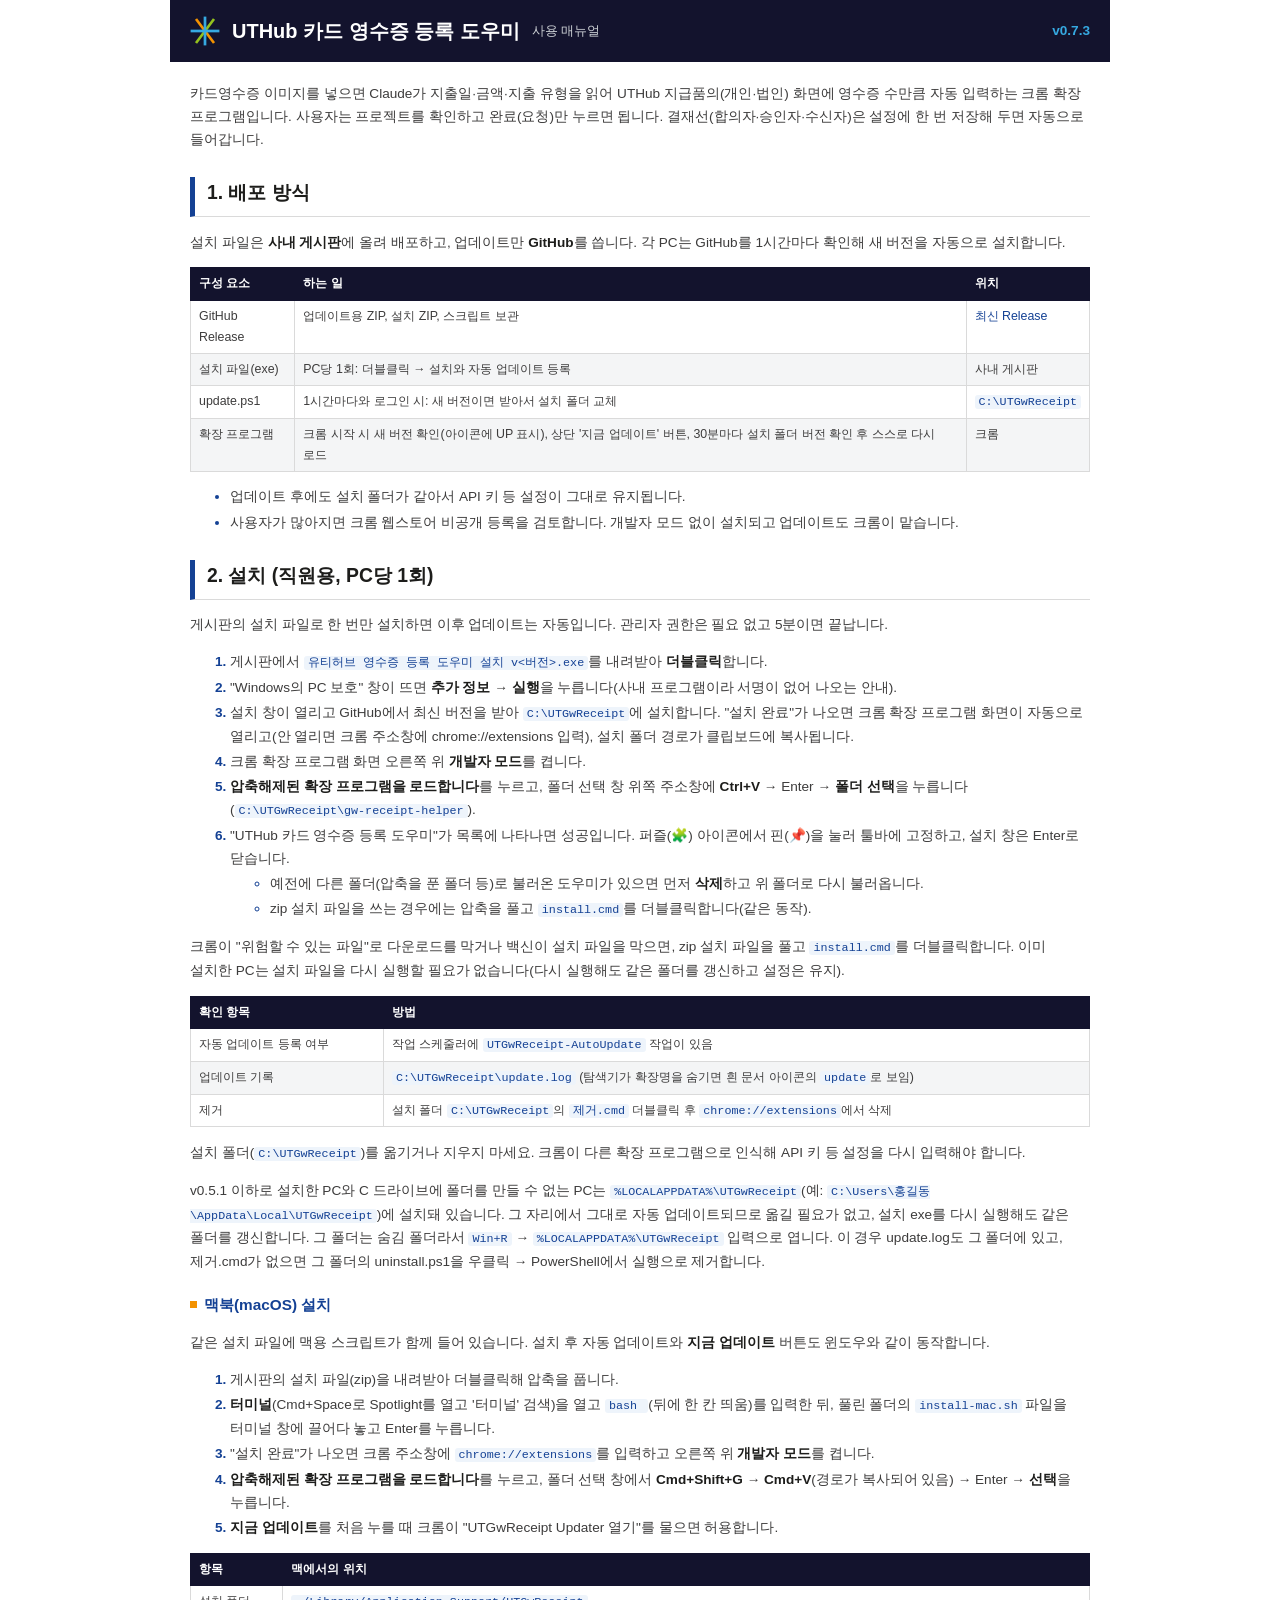
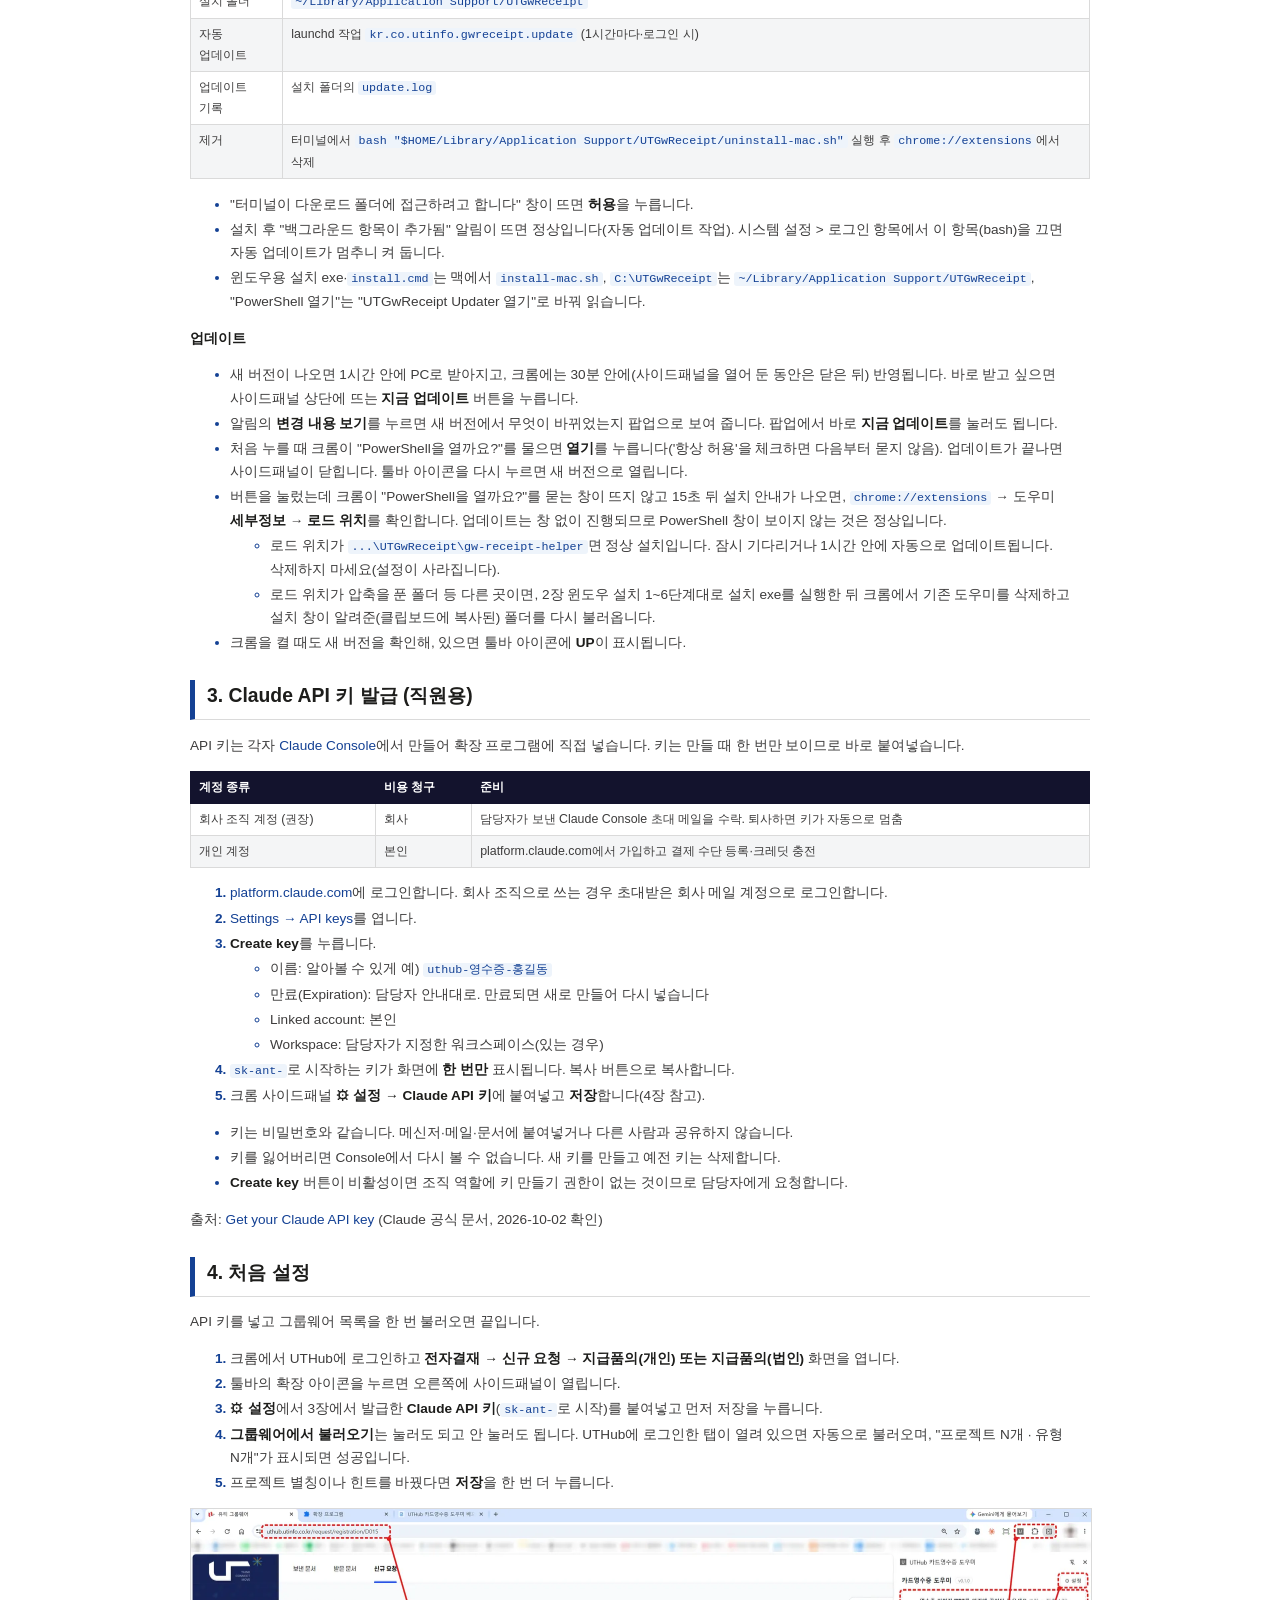
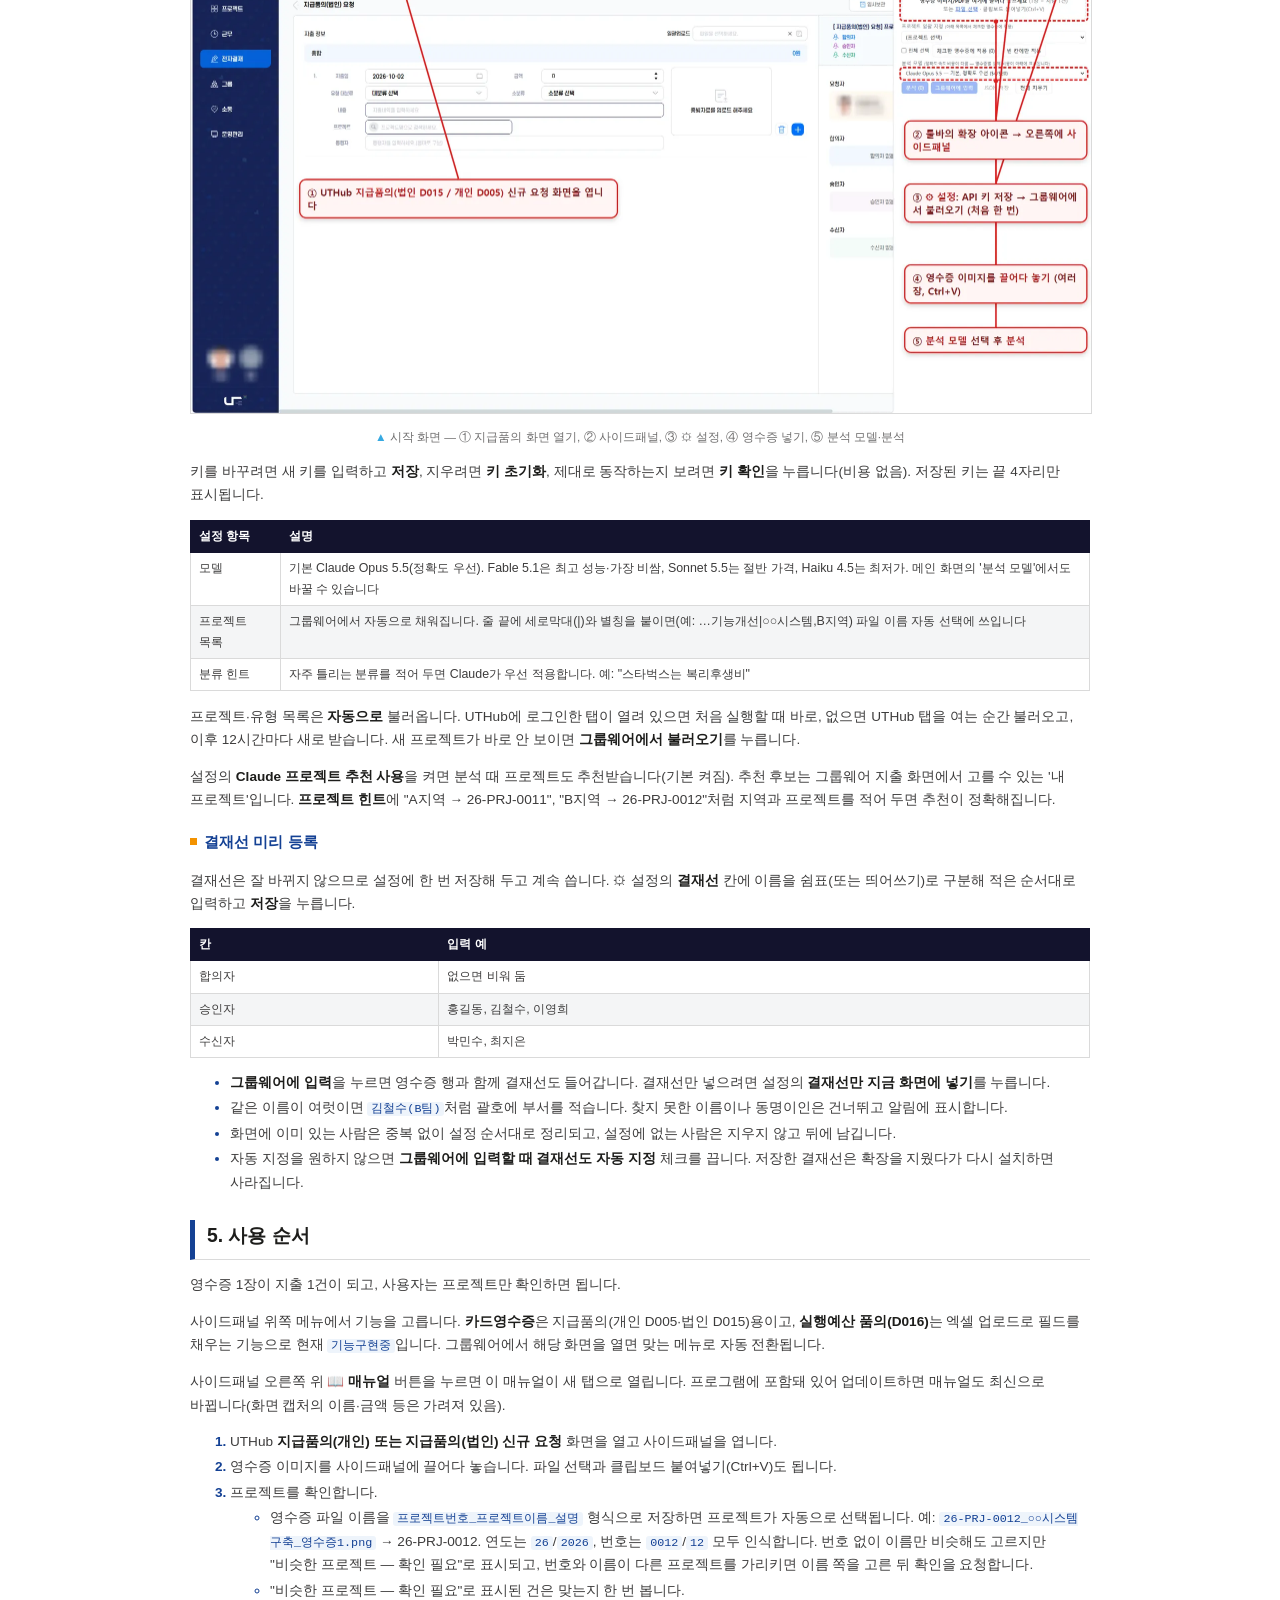
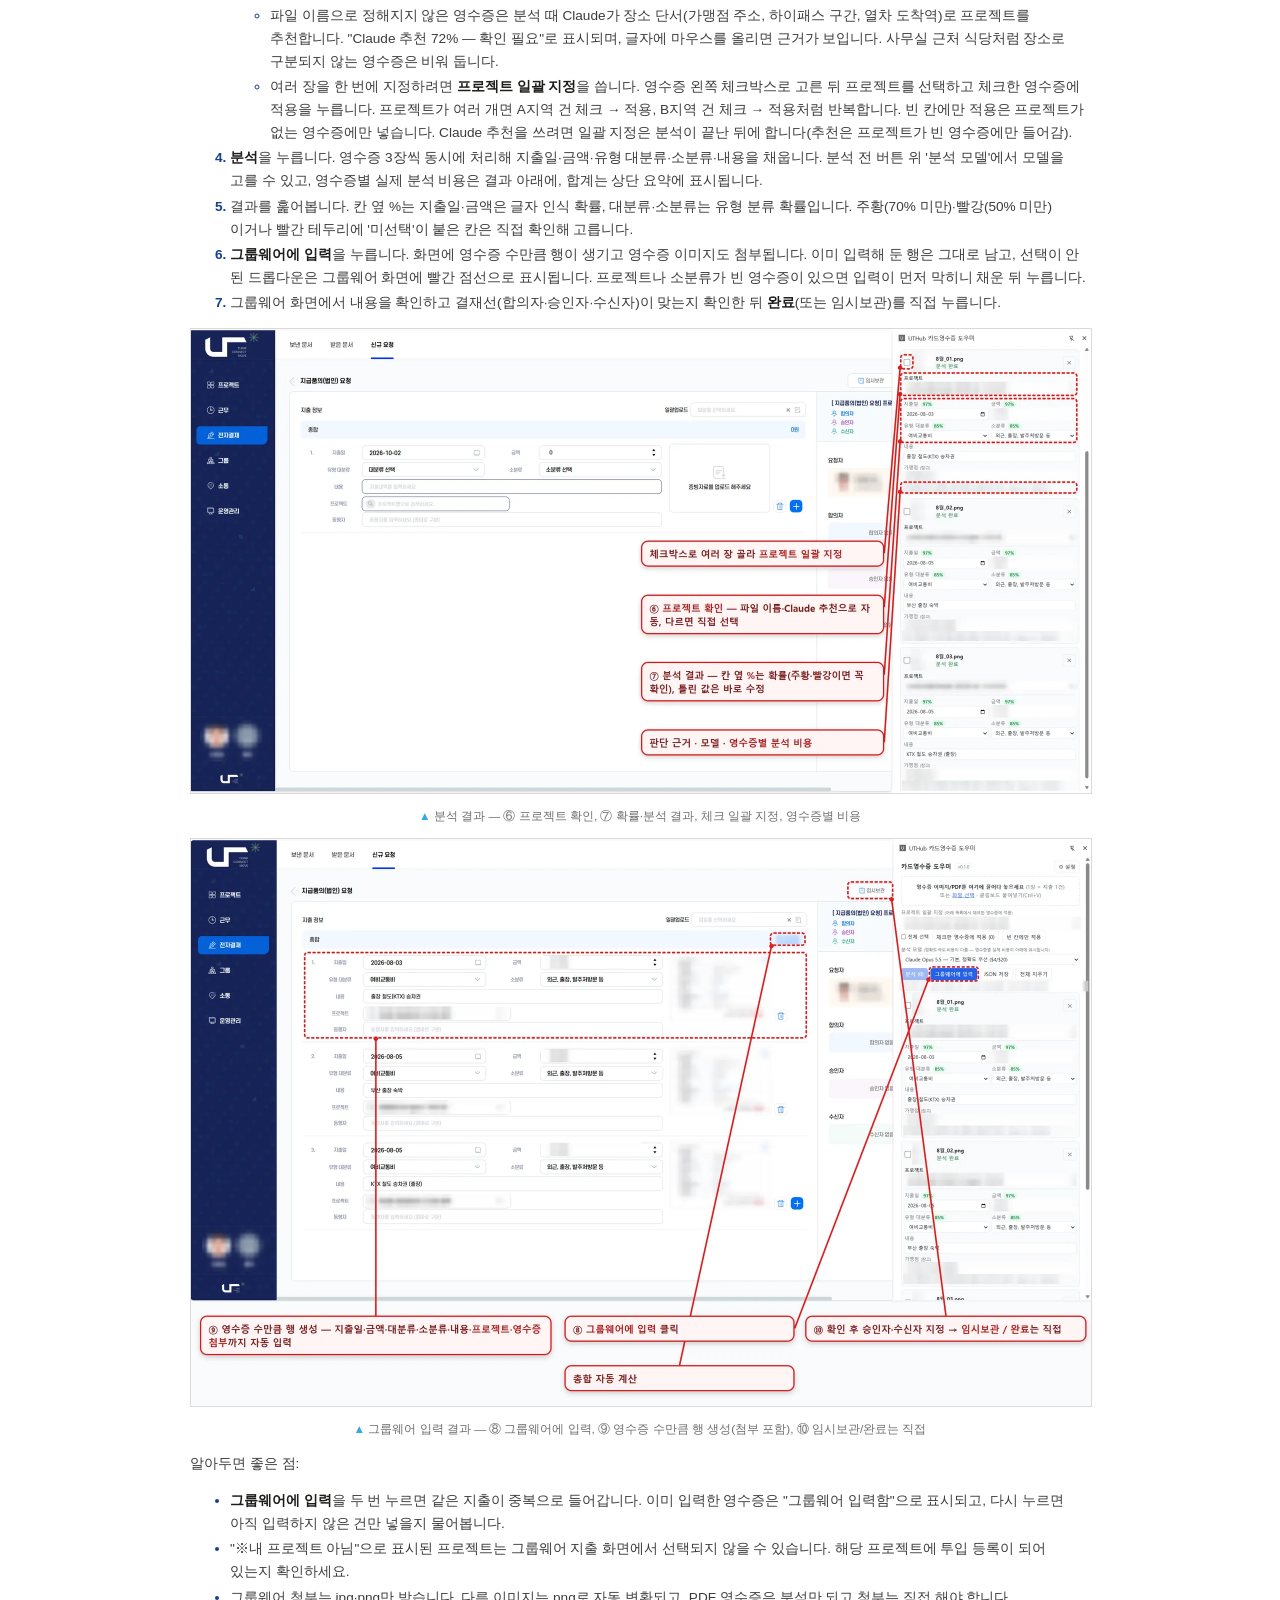
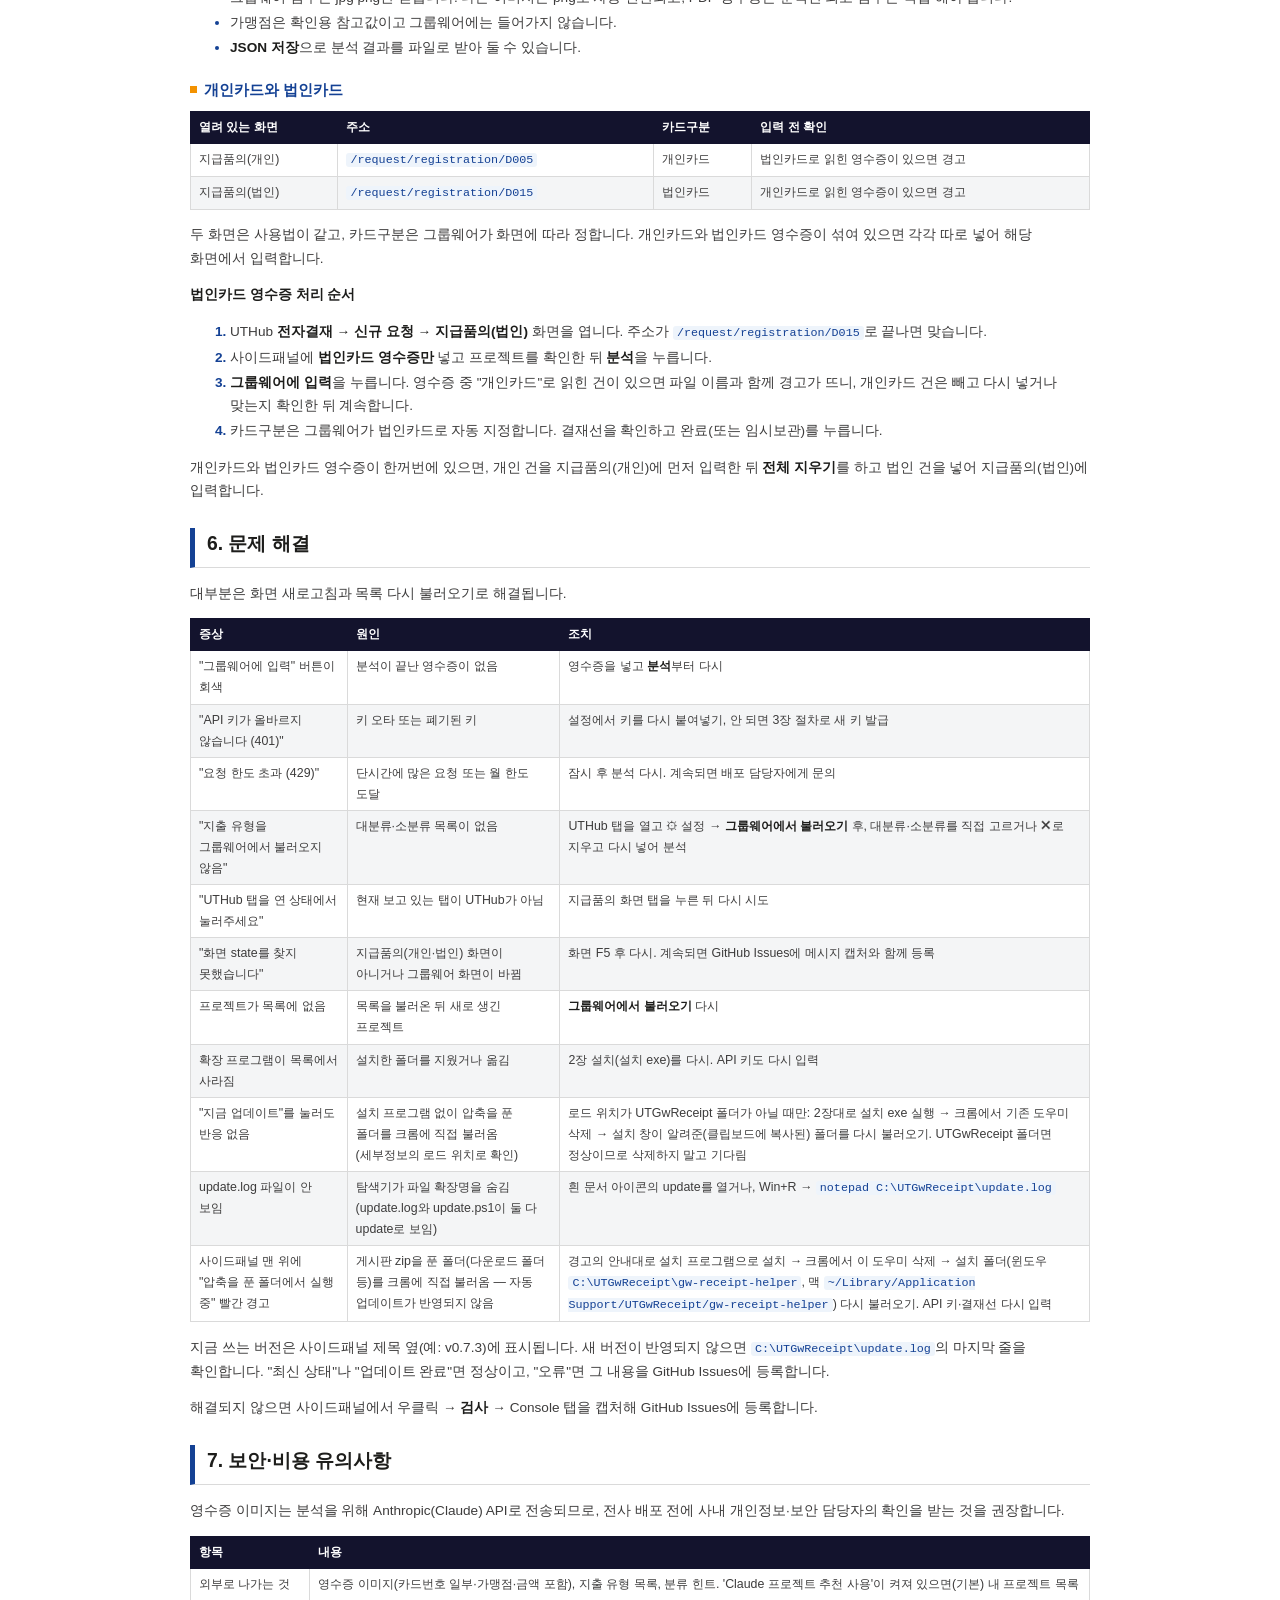
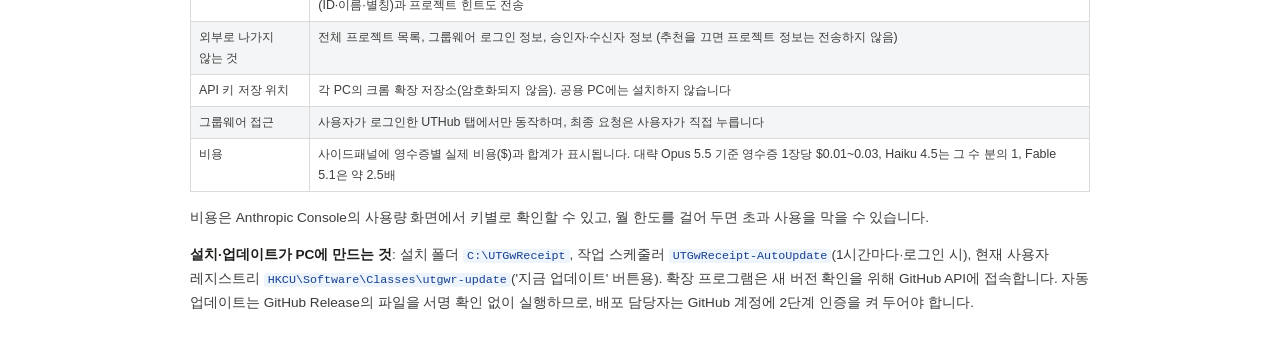
<file: extension/manual/index.html>
<!doctype html><html lang="ko"><head><meta charset="utf-8"><title>UTHub 카드 영수증 등록 도우미 사용 매뉴얼 v0.7.3</title><style>
@page { size: A4; margin: 16mm 15mm 16mm; }
@page :first { margin: 0; }
:root { --navy:#13132d; --blue:#144194; --sky:#36a9e1; --orange:#f39200; --green:#94c11e; --ink:#3d3c3c; --ink2:#1d1d1b; --muted:#706f6f; --line:#dadada; }
* { -webkit-print-color-adjust: exact; print-color-adjust: exact; }
body { word-break: keep-all; margin: 0; font: 10.2pt/1.7 "Pretendard", "Malgun Gothic", sans-serif; color: var(--ink); background: #fff; }
.cover { position: relative; width: 210mm; height: 297mm; overflow: hidden; background: var(--navy); color: #fff; page-break-after: always; }
.cover .bg { position: absolute; top: 0; right: -95mm; height: 100%; opacity: .95; }
.cover::after { content: ""; position: absolute; inset: 0; background: linear-gradient(90deg, rgba(19,19,45,.92) 0%, rgba(19,19,45,.55) 55%, rgba(19,19,45,0) 100%); }
.cv { position: absolute; left: 22mm; top: 62mm; right: 20mm; z-index: 1; }
.cv .tag { color: var(--sky); font-size: 11pt; letter-spacing: .3px; margin: 18px 0 10px; }
.cv .ct { font-size: 36pt; line-height: 1.22; font-weight: 800; margin: 0; border: 0; color: #fff; }
.cv .sub { font-size: 14pt; font-weight: 500; margin: 14px 0 0; color: #e6e8ea; }
.cv .sub span { color: var(--orange); font-weight: 700; }
.cv .meta { list-style: none; padding: 0; margin: 34mm 0 0; border-left: 3px solid var(--sky); padding-left: 12px; font-size: 10.5pt; color: #cdd1d5; }
.cv .meta li { margin: 4px 0; } .cv .meta b { display: inline-block; width: 52px; color: #fff; font-weight: 600; }
.cover .logo { position: absolute; left: 20mm; bottom: 20mm; width: 62mm; z-index: 1; }
h1 { font-size: 19pt; color: var(--ink2); }
h2 { font-size: 14.5pt; font-weight: 800; color: var(--ink2); margin: 26px 0 10px; padding: 0 0 6px 12px; border-left: 5px solid var(--blue); border-bottom: 1px solid var(--line); page-break-after: avoid; }
h2:first-child { margin-top: 0; }
h3 { font-size: 11.5pt; font-weight: 700; color: var(--blue); margin: 18px 0 6px; page-break-after: avoid; }
h3::before { content: ""; display: inline-block; width: 7px; height: 7px; background: var(--orange); margin-right: 7px; vertical-align: 2px; }
p strong, li strong, td strong { color: var(--ink2); }
table { border-collapse: collapse; width: 100%; margin: 8px 0 12px; font-size: 9.3pt; }
tr { break-inside: avoid; } thead { display: table-header-group; }
th, td { word-break: keep-all; border: 1px solid var(--line); padding: 5px 8px; vertical-align: top; text-align: left; }
th { background: var(--navy); color: #fff; font-weight: 600; border-color: var(--navy); }
tbody tr:nth-child(even) td { background: #f4f5f6; }
code { background: #eef4fb; color: var(--blue); padding: 0 4px; border-radius: 3px; font-size: 8.8pt; font-family: Consolas, "Pretendard", monospace; }
figure { margin: 12px 0; text-align: center; page-break-inside: avoid; }
figure img { max-width: 100%; max-height: 230mm; border: 1px solid var(--line); }
figcaption { font-size: 8.8pt; color: var(--muted); margin-top: 5px; }
figcaption::before { content: "▲ "; color: var(--sky); }
a { color: var(--blue); text-decoration: none; }
li { margin: 2px 0; } li::marker { color: var(--blue); font-weight: 700; }
body { max-width: 900px; margin: 0 auto; padding: 0 20px 48px; }
.appbar { position: sticky; top: 0; z-index: 2; margin: 0 -20px 20px; padding: 14px 20px; background: var(--navy); color: #fff; display: flex; align-items: center; gap: 12px; }
.appbar strong { font-size: 15pt; font-weight: 800; } .appbar span { color: #cdd1d5; font-size: 10pt; }
.appbar .v { margin-left: auto; color: var(--sky); font-weight: 600; }
figure img { max-height: none; }
@media print { .appbar { position: static; } }</style></head><body><header class="appbar"><svg viewBox="-50 -50 100 100" width="30" height="30">
  <g stroke-width="9" stroke-linecap="butt">
  <line x1="-30" y1="-40" x2="30" y2="40" stroke="#f39200"/><line x1="30" y1="-40" x2="-30" y2="40" stroke="#94c11e"/>
  <line x1="0" y1="-48" x2="0" y2="48" stroke="#36a9e1"/><line x1="-48" y1="0" x2="48" y2="0" stroke="#36a9e1"/></g></svg><strong>UTHub 카드 영수증 등록 도우미</strong><span>사용 매뉴얼</span><b class="v">v0.7.3</b></header>
<main><p>카드영수증 이미지를 넣으면 Claude가 지출일·금액·지출 유형을 읽어 UTHub 지급품의(개인·법인) 화면에 영수증 수만큼 자동 입력하는 크롬 확장 프로그램입니다. 사용자는 프로젝트를 확인하고 완료(요청)만 누르면 됩니다. 결재선(합의자·승인자·수신자)은 설정에 한 번 저장해 두면 자동으로 들어갑니다.</p>
<h2>1. 배포 방식</h2>
<p>설치 파일은 <strong>사내 게시판</strong>에 올려 배포하고, 업데이트만 <strong>GitHub</strong>를 씁니다. 각 PC는 GitHub를 1시간마다 확인해 새 버전을 자동으로 설치합니다.</p>
<table><thead><tr><th>구성 요소</th><th>하는 일</th><th>위치</th></tr></thead><tbody><tr><td>GitHub Release</td><td>업데이트용 ZIP, 설치 ZIP, 스크립트 보관</td><td><a href="https://github.com/yuseungil-a11y/utinfo_gw_receipt/releases/latest">최신 Release</a></td></tr><tr><td>설치 파일(exe)</td><td>PC당 1회: 더블클릭 → 설치와 자동 업데이트 등록</td><td>사내 게시판</td></tr><tr><td>update.ps1</td><td>1시간마다와 로그인 시: 새 버전이면 받아서 설치 폴더 교체</td><td><code>C:\UTGwReceipt</code></td></tr><tr><td>확장 프로그램</td><td>크롬 시작 시 새 버전 확인(아이콘에 UP 표시), 상단 '지금 업데이트' 버튼, 30분마다 설치 폴더 버전 확인 후 스스로 다시 로드</td><td>크롬</td></tr></tbody></table>
<ul>
<li>업데이트 후에도 설치 폴더가 같아서 API 키 등 설정이 그대로 유지됩니다.
</li>
<li>사용자가 많아지면 크롬 웹스토어 비공개 등록을 검토합니다. 개발자 모드 없이 설치되고 업데이트도 크롬이 맡습니다.
</li></ul>
<h2>2. 설치 (직원용, PC당 1회)</h2>
<p>게시판의 설치 파일로 한 번만 설치하면 이후 업데이트는 자동입니다. 관리자 권한은 필요 없고 5분이면 끝납니다.</p>
<ol>
<li>게시판에서 <code>유티허브 영수증 등록 도우미 설치 v&lt;버전&gt;.exe</code>를 내려받아 <strong>더블클릭</strong>합니다.
</li>
<li>"Windows의 PC 보호" 창이 뜨면 <strong>추가 정보</strong> → <strong>실행</strong>을 누릅니다(사내 프로그램이라 서명이 없어 나오는 안내).
</li>
<li>설치 창이 열리고 GitHub에서 최신 버전을 받아 <code>C:\UTGwReceipt</code>에 설치합니다. "설치 완료"가 나오면 크롬 확장 프로그램 화면이 자동으로 열리고(안 열리면 크롬 주소창에 chrome://extensions 입력), 설치 폴더 경로가 클립보드에 복사됩니다.
</li>
<li>크롬 확장 프로그램 화면 오른쪽 위 <strong>개발자 모드</strong>를 켭니다.
</li>
<li><strong>압축해제된 확장 프로그램을 로드합니다</strong>를 누르고, 폴더 선택 창 위쪽 주소창에 <strong>Ctrl+V</strong> → Enter → <strong>폴더 선택</strong>을 누릅니다(<code>C:\UTGwReceipt\gw-receipt-helper</code>).
</li>
<li>"UTHub 카드 영수증 등록 도우미"가 목록에 나타나면 성공입니다. 퍼즐(🧩) 아이콘에서 핀(📌)을 눌러 툴바에 고정하고, 설치 창은 Enter로 닫습니다.
<ul>
<li>예전에 다른 폴더(압축을 푼 폴더 등)로 불러온 도우미가 있으면 먼저 <strong>삭제</strong>하고 위 폴더로 다시 불러옵니다.
</li>
<li>zip 설치 파일을 쓰는 경우에는 압축을 풀고 <code>install.cmd</code>를 더블클릭합니다(같은 동작).
</li></ul>
</li></ol>
<p>크롬이 "위험할 수 있는 파일"로 다운로드를 막거나 백신이 설치 파일을 막으면, zip 설치 파일을 풀고 <code>install.cmd</code>를 더블클릭합니다. 이미 설치한 PC는 설치 파일을 다시 실행할 필요가 없습니다(다시 실행해도 같은 폴더를 갱신하고 설정은 유지).</p>
<table><thead><tr><th>확인 항목</th><th>방법</th></tr></thead><tbody><tr><td>자동 업데이트 등록 여부</td><td>작업 스케줄러에 <code>UTGwReceipt-AutoUpdate</code> 작업이 있음</td></tr><tr><td>업데이트 기록</td><td><code>C:\UTGwReceipt\update.log</code> (탐색기가 확장명을 숨기면 흰 문서 아이콘의 <code>update</code>로 보임)</td></tr><tr><td>제거</td><td>설치 폴더 <code>C:\UTGwReceipt</code>의 <code>제거.cmd</code> 더블클릭 후 <code>chrome://extensions</code>에서 삭제</td></tr></tbody></table>
<p>설치 폴더(<code>C:\UTGwReceipt</code>)를 옮기거나 지우지 마세요. 크롬이 다른 확장 프로그램으로 인식해 API 키 등 설정을 다시 입력해야 합니다.</p>
<p>v0.5.1 이하로 설치한 PC와 C 드라이브에 폴더를 만들 수 없는 PC는 <code>%LOCALAPPDATA%\UTGwReceipt</code>(예: <code>C:\Users\홍길동\AppData\Local\UTGwReceipt</code>)에 설치돼 있습니다. 그 자리에서 그대로 자동 업데이트되므로 옮길 필요가 없고, 설치 exe를 다시 실행해도 같은 폴더를 갱신합니다. 그 폴더는 숨김 폴더라서 <code>Win+R</code> → <code>%LOCALAPPDATA%\UTGwReceipt</code> 입력으로 엽니다. 이 경우 update.log도 그 폴더에 있고, 제거.cmd가 없으면 그 폴더의 uninstall.ps1을 우클릭 → PowerShell에서 실행으로 제거합니다.</p>
<h3>맥북(macOS) 설치</h3>
<p>같은 설치 파일에 맥용 스크립트가 함께 들어 있습니다. 설치 후 자동 업데이트와 <strong>지금 업데이트</strong> 버튼도 윈도우와 같이 동작합니다.</p>
<ol>
<li>게시판의 설치 파일(zip)을 내려받아 더블클릭해 압축을 풉니다.
</li>
<li><strong>터미널</strong>(Cmd+Space로 Spotlight를 열고 '터미널' 검색)을 열고 <code>bash </code> (뒤에 한 칸 띄움)를 입력한 뒤, 풀린 폴더의 <code>install-mac.sh</code> 파일을 터미널 창에 끌어다 놓고 Enter를 누릅니다.
</li>
<li>"설치 완료"가 나오면 크롬 주소창에 <code>chrome://extensions</code>를 입력하고 오른쪽 위 <strong>개발자 모드</strong>를 켭니다.
</li>
<li><strong>압축해제된 확장 프로그램을 로드합니다</strong>를 누르고, 폴더 선택 창에서 <strong>Cmd+Shift+G</strong> → <strong>Cmd+V</strong>(경로가 복사되어 있음) → Enter → <strong>선택</strong>을 누릅니다.
</li>
<li><strong>지금 업데이트</strong>를 처음 누를 때 크롬이 "UTGwReceipt Updater 열기"를 물으면 허용합니다.
</li></ol>
<table><thead><tr><th>항목</th><th>맥에서의 위치</th></tr></thead><tbody><tr><td>설치 폴더</td><td><code>~/Library/Application Support/UTGwReceipt</code></td></tr><tr><td>자동 업데이트</td><td>launchd 작업 <code>kr.co.utinfo.gwreceipt.update</code> (1시간마다·로그인 시)</td></tr><tr><td>업데이트 기록</td><td>설치 폴더의 <code>update.log</code></td></tr><tr><td>제거</td><td>터미널에서 <code>bash "$HOME/Library/Application Support/UTGwReceipt/uninstall-mac.sh"</code> 실행 후 <code>chrome://extensions</code>에서 삭제</td></tr></tbody></table>
<ul>
<li>"터미널이 다운로드 폴더에 접근하려고 합니다" 창이 뜨면 <strong>허용</strong>을 누릅니다.
</li>
<li>설치 후 "백그라운드 항목이 추가됨" 알림이 뜨면 정상입니다(자동 업데이트 작업). 시스템 설정 &gt; 로그인 항목에서 이 항목(bash)을 끄면 자동 업데이트가 멈추니 켜 둡니다.
</li>
<li>윈도우용 설치 exe·<code>install.cmd</code>는 맥에서 <code>install-mac.sh</code>, <code>C:\UTGwReceipt</code>는 <code>~/Library/Application Support/UTGwReceipt</code>, "PowerShell 열기"는 "UTGwReceipt Updater 열기"로 바꿔 읽습니다.
</li></ul>
<p><strong>업데이트</strong></p>
<ul>
<li>새 버전이 나오면 1시간 안에 PC로 받아지고, 크롬에는 30분 안에(사이드패널을 열어 둔 동안은 닫은 뒤) 반영됩니다. 바로 받고 싶으면 사이드패널 상단에 뜨는 <strong>지금 업데이트</strong> 버튼을 누릅니다.
</li>
<li>알림의 <strong>변경 내용 보기</strong>를 누르면 새 버전에서 무엇이 바뀌었는지 팝업으로 보여 줍니다. 팝업에서 바로 <strong>지금 업데이트</strong>를 눌러도 됩니다.
</li>
<li>처음 누를 때 크롬이 "PowerShell을 열까요?"를 물으면 <strong>열기</strong>를 누릅니다('항상 허용'을 체크하면 다음부터 묻지 않음). 업데이트가 끝나면 사이드패널이 닫힙니다. 툴바 아이콘을 다시 누르면 새 버전으로 열립니다.
</li>
<li>버튼을 눌렀는데 크롬이 "PowerShell을 열까요?"를 묻는 창이 뜨지 않고 15초 뒤 설치 안내가 나오면, <code>chrome://extensions</code> → 도우미 <strong>세부정보</strong> → <strong>로드 위치</strong>를 확인합니다. 업데이트는 창 없이 진행되므로 PowerShell 창이 보이지 않는 것은 정상입니다.
<ul>
<li>로드 위치가 <code>...\UTGwReceipt\gw-receipt-helper</code>면 정상 설치입니다. 잠시 기다리거나 1시간 안에 자동으로 업데이트됩니다. 삭제하지 마세요(설정이 사라집니다).
</li>
<li>로드 위치가 압축을 푼 폴더 등 다른 곳이면, 2장 윈도우 설치 1~6단계대로 설치 exe를 실행한 뒤 크롬에서 기존 도우미를 삭제하고 설치 창이 알려준(클립보드에 복사된) 폴더를 다시 불러옵니다.
</li></ul>
</li>
<li>크롬을 켤 때도 새 버전을 확인해, 있으면 툴바 아이콘에 <strong>UP</strong>이 표시됩니다.
</li></ul>
<h2>3. Claude API 키 발급 (직원용)</h2>
<p>API 키는 각자 <a href="https://platform.claude.com">Claude Console</a>에서 만들어 확장 프로그램에 직접 넣습니다. 키는 만들 때 한 번만 보이므로 바로 붙여넣습니다.</p>
<table><thead><tr><th>계정 종류</th><th>비용 청구</th><th>준비</th></tr></thead><tbody><tr><td>회사 조직 계정 (권장)</td><td>회사</td><td>담당자가 보낸 Claude Console 초대 메일을 수락. 퇴사하면 키가 자동으로 멈춤</td></tr><tr><td>개인 계정</td><td>본인</td><td>platform.claude.com에서 가입하고 결제 수단 등록·크레딧 충전</td></tr></tbody></table>
<ol>
<li><a href="https://platform.claude.com">platform.claude.com</a>에 로그인합니다. 회사 조직으로 쓰는 경우 초대받은 회사 메일 계정으로 로그인합니다.
</li>
<li><a href="https://platform.claude.com/settings/keys">Settings → API keys</a>를 엽니다.
</li>
<li><strong>Create key</strong>를 누릅니다.
<ul>
<li>이름: 알아볼 수 있게 예) <code>uthub-영수증-홍길동</code>
</li>
<li>만료(Expiration): 담당자 안내대로. 만료되면 새로 만들어 다시 넣습니다
</li>
<li>Linked account: 본인
</li>
<li>Workspace: 담당자가 지정한 워크스페이스(있는 경우)
</li></ul>
</li>
<li><code>sk-ant-</code>로 시작하는 키가 화면에 <strong>한 번만</strong> 표시됩니다. 복사 버튼으로 복사합니다.
</li>
<li>크롬 사이드패널 <strong>⚙ 설정 → Claude API 키</strong>에 붙여넣고 <strong>저장</strong>합니다(4장 참고).
</li></ol><ul>
<li>키는 비밀번호와 같습니다. 메신저·메일·문서에 붙여넣거나 다른 사람과 공유하지 않습니다.
</li>
<li>키를 잃어버리면 Console에서 다시 볼 수 없습니다. 새 키를 만들고 예전 키는 삭제합니다.
</li>
<li><strong>Create key</strong> 버튼이 비활성이면 조직 역할에 키 만들기 권한이 없는 것이므로 담당자에게 요청합니다.
</li></ul>
<p>출처: <a href="https://platform.claude.com/docs/en/get-api-key">Get your Claude API key</a> (Claude 공식 문서, 2026-10-02 확인)</p>
<h2>4. 처음 설정</h2>
<p>API 키를 넣고 그룹웨어 목록을 한 번 불러오면 끝입니다.</p>
<ol>
<li>크롬에서 UTHub에 로그인하고 <strong>전자결재 → 신규 요청 → 지급품의(개인) 또는 지급품의(법인)</strong> 화면을 엽니다.
</li>
<li>툴바의 확장 아이콘을 누르면 오른쪽에 사이드패널이 열립니다.
</li>
<li><strong>⚙ 설정</strong>에서 3장에서 발급한 <strong>Claude API 키</strong>(<code>sk-ant-</code>로 시작)를 붙여넣고 먼저 저장을 누릅니다.
</li>
<li><strong>그룹웨어에서 불러오기</strong>는 눌러도 되고 안 눌러도 됩니다. UTHub에 로그인한 탭이 열려 있으면 자동으로 불러오며, "프로젝트 N개 · 유형 N개"가 표시되면 성공입니다.
</li>
<li>프로젝트 별칭이나 힌트를 바꿨다면 <strong>저장</strong>을 한 번 더 누릅니다.
</li></ol>
<figure><img src="img/1.webp" alt="시작 화면 — ① 지급품의 화면 열기, ② 사이드패널, ③ ⚙ 설정, ④ 영수증 넣기, ⑤ 분석 모델·분석" loading="lazy"><figcaption>시작 화면 — ① 지급품의 화면 열기, ② 사이드패널, ③ ⚙ 설정, ④ 영수증 넣기, ⑤ 분석 모델·분석</figcaption></figure>
<p>키를 바꾸려면 새 키를 입력하고 <strong>저장</strong>, 지우려면 <strong>키 초기화</strong>, 제대로 동작하는지 보려면 <strong>키 확인</strong>을 누릅니다(비용 없음). 저장된 키는 끝 4자리만 표시됩니다.</p>
<table><thead><tr><th>설정 항목</th><th>설명</th></tr></thead><tbody><tr><td>모델</td><td>기본 Claude Opus 5.5(정확도 우선). Fable 5.1은 최고 성능·가장 비쌈, Sonnet 5.5는 절반 가격, Haiku 4.5는 최저가. 메인 화면의 '분석 모델'에서도 바꿀 수 있습니다</td></tr><tr><td>프로젝트 목록</td><td>그룹웨어에서 자동으로 채워집니다. 줄 끝에 세로막대(|)와 별칭을 붙이면(예: …기능개선|○○시스템,B지역) 파일 이름 자동 선택에 쓰입니다</td></tr><tr><td>분류 힌트</td><td>자주 틀리는 분류를 적어 두면 Claude가 우선 적용합니다. 예: "스타벅스는 복리후생비"</td></tr></tbody></table>
<p>프로젝트·유형 목록은 <strong>자동으로</strong> 불러옵니다. UTHub에 로그인한 탭이 열려 있으면 처음 실행할 때 바로, 없으면 UTHub 탭을 여는 순간 불러오고, 이후 12시간마다 새로 받습니다. 새 프로젝트가 바로 안 보이면 <strong>그룹웨어에서 불러오기</strong>를 누릅니다.</p>
<p>설정의 <strong>Claude 프로젝트 추천 사용</strong>을 켜면 분석 때 프로젝트도 추천받습니다(기본 켜짐). 추천 후보는 그룹웨어 지출 화면에서 고를 수 있는 '내 프로젝트'입니다. <strong>프로젝트 힌트</strong>에 "A지역 → 26-PRJ-0011", "B지역 → 26-PRJ-0012"처럼 지역과 프로젝트를 적어 두면 추천이 정확해집니다.</p>
<h3>결재선 미리 등록</h3>
<p>결재선은 잘 바뀌지 않으므로 설정에 한 번 저장해 두고 계속 씁니다. ⚙ 설정의 <strong>결재선</strong> 칸에 이름을 쉼표(또는 띄어쓰기)로 구분해 적은 순서대로 입력하고 <strong>저장</strong>을 누릅니다.</p>
<table><thead><tr><th>칸</th><th>입력 예</th></tr></thead><tbody><tr><td>합의자</td><td>없으면 비워 둠</td></tr><tr><td>승인자</td><td>홍길동, 김철수, 이영희</td></tr><tr><td>수신자</td><td>박민수, 최지은</td></tr></tbody></table>
<ul>
<li><strong>그룹웨어에 입력</strong>을 누르면 영수증 행과 함께 결재선도 들어갑니다. 결재선만 넣으려면 설정의 <strong>결재선만 지금 화면에 넣기</strong>를 누릅니다.
</li>
<li>같은 이름이 여럿이면 <code>김철수(B팀)</code>처럼 괄호에 부서를 적습니다. 찾지 못한 이름이나 동명이인은 건너뛰고 알림에 표시합니다.
</li>
<li>화면에 이미 있는 사람은 중복 없이 설정 순서대로 정리되고, 설정에 없는 사람은 지우지 않고 뒤에 남깁니다.
</li>
<li>자동 지정을 원하지 않으면 <strong>그룹웨어에 입력할 때 결재선도 자동 지정</strong> 체크를 끕니다. 저장한 결재선은 확장을 지웠다가 다시 설치하면 사라집니다.
</li></ul>
<h2>5. 사용 순서</h2>
<p>영수증 1장이 지출 1건이 되고, 사용자는 프로젝트만 확인하면 됩니다.</p>
<p>사이드패널 위쪽 메뉴에서 기능을 고릅니다. <strong>카드영수증</strong>은 지급품의(개인 D005·법인 D015)용이고, <strong>실행예산 품의(D016)</strong>는 엑셀 업로드로 필드를 채우는 기능으로 현재 <code>기능구현중</code>입니다. 그룹웨어에서 해당 화면을 열면 맞는 메뉴로 자동 전환됩니다.</p>
<p>사이드패널 오른쪽 위 <strong>📖 매뉴얼</strong> 버튼을 누르면 이 매뉴얼이 새 탭으로 열립니다. 프로그램에 포함돼 있어 업데이트하면 매뉴얼도 최신으로 바뀝니다(화면 캡처의 이름·금액 등은 가려져 있음).</p>
<ol>
<li>UTHub <strong>지급품의(개인) 또는 지급품의(법인) 신규 요청</strong> 화면을 열고 사이드패널을 엽니다.
</li>
<li>영수증 이미지를 사이드패널에 끌어다 놓습니다. 파일 선택과 클립보드 붙여넣기(Ctrl+V)도 됩니다.
</li>
<li>프로젝트를 확인합니다.
<ul>
<li>영수증 파일 이름을 <code>프로젝트번호_프로젝트이름_설명</code> 형식으로 저장하면 프로젝트가 자동으로 선택됩니다. 예: <code>26-PRJ-0012_○○시스템 구축_영수증1.png</code> → 26-PRJ-0012. 연도는 <code>26</code>/<code>2026</code>, 번호는 <code>0012</code>/<code>12</code> 모두 인식합니다. 번호 없이 이름만 비슷해도 고르지만 "비슷한 프로젝트 — 확인 필요"로 표시되고, 번호와 이름이 다른 프로젝트를 가리키면 이름 쪽을 고른 뒤 확인을 요청합니다.
</li>
<li>"비슷한 프로젝트 — 확인 필요"로 표시된 건은 맞는지 한 번 봅니다.
</li>
<li>파일 이름으로 정해지지 않은 영수증은 분석 때 Claude가 장소 단서(가맹점 주소, 하이패스 구간, 열차 도착역)로 프로젝트를 추천합니다. "Claude 추천 72% — 확인 필요"로 표시되며, 글자에 마우스를 올리면 근거가 보입니다. 사무실 근처 식당처럼 장소로 구분되지 않는 영수증은 비워 둡니다.
</li>
<li>여러 장을 한 번에 지정하려면 <strong>프로젝트 일괄 지정</strong>을 씁니다. 영수증 왼쪽 체크박스로 고른 뒤 프로젝트를 선택하고 체크한 영수증에 적용을 누릅니다. 프로젝트가 여러 개면 A지역 건 체크 → 적용, B지역 건 체크 → 적용처럼 반복합니다. 빈 칸에만 적용은 프로젝트가 없는 영수증에만 넣습니다. Claude 추천을 쓰려면 일괄 지정은 분석이 끝난 뒤에 합니다(추천은 프로젝트가 빈 영수증에만 들어감).
</li></ul>
</li>
<li><strong>분석</strong>을 누릅니다. 영수증 3장씩 동시에 처리해 지출일·금액·유형 대분류·소분류·내용을 채웁니다. 분석 전 버튼 위 '분석 모델'에서 모델을 고를 수 있고, 영수증별 실제 분석 비용은 결과 아래에, 합계는 상단 요약에 표시됩니다.
</li>
<li>결과를 훑어봅니다. 칸 옆 %는 지출일·금액은 글자 인식 확률, 대분류·소분류는 유형 분류 확률입니다. 주황(70% 미만)·빨강(50% 미만)이거나 빨간 테두리에 '미선택'이 붙은 칸은 직접 확인해 고릅니다.
</li>
<li><strong>그룹웨어에 입력</strong>을 누릅니다. 화면에 영수증 수만큼 행이 생기고 영수증 이미지도 첨부됩니다. 이미 입력해 둔 행은 그대로 남고, 선택이 안 된 드롭다운은 그룹웨어 화면에 빨간 점선으로 표시됩니다. 프로젝트나 소분류가 빈 영수증이 있으면 입력이 먼저 막히니 채운 뒤 누릅니다.
</li>
<li>그룹웨어 화면에서 내용을 확인하고 결재선(합의자·승인자·수신자)이 맞는지 확인한 뒤 <strong>완료</strong>(또는 임시보관)를 직접 누릅니다.
</li></ol>
<figure><img src="img/2.webp" alt="분석 결과 — ⑥ 프로젝트 확인, ⑦ 확률·분석 결과, 체크 일괄 지정, 영수증별 비용" loading="lazy"><figcaption>분석 결과 — ⑥ 프로젝트 확인, ⑦ 확률·분석 결과, 체크 일괄 지정, 영수증별 비용</figcaption></figure>
<figure><img src="img/3.webp" alt="그룹웨어 입력 결과 — ⑧ 그룹웨어에 입력, ⑨ 영수증 수만큼 행 생성(첨부 포함), ⑩ 임시보관/완료는 직접" loading="lazy"><figcaption>그룹웨어 입력 결과 — ⑧ 그룹웨어에 입력, ⑨ 영수증 수만큼 행 생성(첨부 포함), ⑩ 임시보관/완료는 직접</figcaption></figure>
<p>알아두면 좋은 점:</p>
<ul>
<li><strong>그룹웨어에 입력</strong>을 두 번 누르면 같은 지출이 중복으로 들어갑니다. 이미 입력한 영수증은 "그룹웨어 입력함"으로 표시되고, 다시 누르면 아직 입력하지 않은 건만 넣을지 물어봅니다.
</li>
<li>"※내 프로젝트 아님"으로 표시된 프로젝트는 그룹웨어 지출 화면에서 선택되지 않을 수 있습니다. 해당 프로젝트에 투입 등록이 되어 있는지 확인하세요.
</li>
<li>그룹웨어 첨부는 jpg·png만 받습니다. 다른 이미지는 png로 자동 변환되고, PDF 영수증은 분석만 되고 첨부는 직접 해야 합니다.
</li>
<li>가맹점은 확인용 참고값이고 그룹웨어에는 들어가지 않습니다.
</li>
<li><strong>JSON 저장</strong>으로 분석 결과를 파일로 받아 둘 수 있습니다.
</li></ul>
<h3>개인카드와 법인카드</h3>
<table><thead><tr><th>열려 있는 화면</th><th>주소</th><th>카드구분</th><th>입력 전 확인</th></tr></thead><tbody><tr><td>지급품의(개인)</td><td><code>/request/registration/D005</code></td><td>개인카드</td><td>법인카드로 읽힌 영수증이 있으면 경고</td></tr><tr><td>지급품의(법인)</td><td><code>/request/registration/D015</code></td><td>법인카드</td><td>개인카드로 읽힌 영수증이 있으면 경고</td></tr></tbody></table>
<p>두 화면은 사용법이 같고, 카드구분은 그룹웨어가 화면에 따라 정합니다. 개인카드와 법인카드 영수증이 섞여 있으면 각각 따로 넣어 해당 화면에서 입력합니다.</p>
<p><strong>법인카드 영수증 처리 순서</strong></p>
<ol>
<li>UTHub <strong>전자결재 → 신규 요청 → 지급품의(법인)</strong> 화면을 엽니다. 주소가 <code>/request/registration/D015</code>로 끝나면 맞습니다.
</li>
<li>사이드패널에 <strong>법인카드 영수증만</strong> 넣고 프로젝트를 확인한 뒤 <strong>분석</strong>을 누릅니다.
</li>
<li><strong>그룹웨어에 입력</strong>을 누릅니다. 영수증 중 "개인카드"로 읽힌 건이 있으면 파일 이름과 함께 경고가 뜨니, 개인카드 건은 빼고 다시 넣거나 맞는지 확인한 뒤 계속합니다.
</li>
<li>카드구분은 그룹웨어가 법인카드로 자동 지정합니다. 결재선을 확인하고 완료(또는 임시보관)를 누릅니다.
</li></ol>
<p>개인카드와 법인카드 영수증이 한꺼번에 있으면, 개인 건을 지급품의(개인)에 먼저 입력한 뒤 <strong>전체 지우기</strong>를 하고 법인 건을 넣어 지급품의(법인)에 입력합니다.</p>
<h2>6. 문제 해결</h2>
<p>대부분은 화면 새로고침과 목록 다시 불러오기로 해결됩니다.</p>
<table><thead><tr><th>증상</th><th>원인</th><th>조치</th></tr></thead><tbody><tr><td>"그룹웨어에 입력" 버튼이 회색</td><td>분석이 끝난 영수증이 없음</td><td>영수증을 넣고 <strong>분석</strong>부터 다시</td></tr><tr><td>"API 키가 올바르지 않습니다 (401)"</td><td>키 오타 또는 폐기된 키</td><td>설정에서 키를 다시 붙여넣기, 안 되면 3장 절차로 새 키 발급</td></tr><tr><td>"요청 한도 초과 (429)"</td><td>단시간에 많은 요청 또는 월 한도 도달</td><td>잠시 후 분석 다시. 계속되면 배포 담당자에게 문의</td></tr><tr><td>"지출 유형을 그룹웨어에서 불러오지 않음"</td><td>대분류·소분류 목록이 없음</td><td>UTHub 탭을 열고 ⚙ 설정 → <strong>그룹웨어에서 불러오기</strong> 후, 대분류·소분류를 직접 고르거나 ✕로 지우고 다시 넣어 분석</td></tr><tr><td>"UTHub 탭을 연 상태에서 눌러주세요"</td><td>현재 보고 있는 탭이 UTHub가 아님</td><td>지급품의 화면 탭을 누른 뒤 다시 시도</td></tr><tr><td>"화면 state를 찾지 못했습니다"</td><td>지급품의(개인·법인) 화면이 아니거나 그룹웨어 화면이 바뀜</td><td>화면 F5 후 다시. 계속되면 GitHub Issues에 메시지 캡처와 함께 등록</td></tr><tr><td>프로젝트가 목록에 없음</td><td>목록을 불러온 뒤 새로 생긴 프로젝트</td><td><strong>그룹웨어에서 불러오기</strong> 다시</td></tr><tr><td>확장 프로그램이 목록에서 사라짐</td><td>설치한 폴더를 지웠거나 옮김</td><td>2장 설치(설치 exe)를 다시. API 키도 다시 입력</td></tr><tr><td>"지금 업데이트"를 눌러도 반응 없음</td><td>설치 프로그램 없이 압축을 푼 폴더를 크롬에 직접 불러옴(세부정보의 로드 위치로 확인)</td><td>로드 위치가 UTGwReceipt 폴더가 아닐 때만: 2장대로 설치 exe 실행 → 크롬에서 기존 도우미 삭제 → 설치 창이 알려준(클립보드에 복사된) 폴더를 다시 불러오기. UTGwReceipt 폴더면 정상이므로 삭제하지 말고 기다림</td></tr><tr><td>update.log 파일이 안 보임</td><td>탐색기가 파일 확장명을 숨김(update.log와 update.ps1이 둘 다 update로 보임)</td><td>흰 문서 아이콘의 update를 열거나, Win+R → <code>notepad C:\UTGwReceipt\update.log</code></td></tr><tr><td>사이드패널 맨 위에 "압축을 푼 폴더에서 실행 중" 빨간 경고</td><td>게시판 zip을 푼 폴더(다운로드 폴더 등)를 크롬에 직접 불러옴 — 자동 업데이트가 반영되지 않음</td><td>경고의 안내대로 설치 프로그램으로 설치 → 크롬에서 이 도우미 삭제 → 설치 폴더(윈도우 <code>C:\UTGwReceipt\gw-receipt-helper</code>, 맥 <code>~/Library/Application Support/UTGwReceipt/gw-receipt-helper</code>) 다시 불러오기. API 키·결재선 다시 입력</td></tr></tbody></table>
<p>지금 쓰는 버전은 사이드패널 제목 옆(예: v0.7.3)에 표시됩니다. 새 버전이 반영되지 않으면 <code>C:\UTGwReceipt\update.log</code>의 마지막 줄을 확인합니다. "최신 상태"나 "업데이트 완료"면 정상이고, "오류"면 그 내용을 GitHub Issues에 등록합니다.</p>
<p>해결되지 않으면 사이드패널에서 우클릭 → <strong>검사</strong> → Console 탭을 캡처해 GitHub Issues에 등록합니다.</p>
<h2>7. 보안·비용 유의사항</h2>
<p>영수증 이미지는 분석을 위해 Anthropic(Claude) API로 전송되므로, 전사 배포 전에 사내 개인정보·보안 담당자의 확인을 받는 것을 권장합니다.</p>
<table><thead><tr><th>항목</th><th>내용</th></tr></thead><tbody><tr><td>외부로 나가는 것</td><td>영수증 이미지(카드번호 일부·가맹점·금액 포함), 지출 유형 목록, 분류 힌트. 'Claude 프로젝트 추천 사용'이 켜져 있으면(기본) 내 프로젝트 목록(ID·이름·별칭)과 프로젝트 힌트도 전송</td></tr><tr><td>외부로 나가지 않는 것</td><td>전체 프로젝트 목록, 그룹웨어 로그인 정보, 승인자·수신자 정보 (추천을 끄면 프로젝트 정보는 전송하지 않음)</td></tr><tr><td>API 키 저장 위치</td><td>각 PC의 크롬 확장 저장소(암호화되지 않음). 공용 PC에는 설치하지 않습니다</td></tr><tr><td>그룹웨어 접근</td><td>사용자가 로그인한 UTHub 탭에서만 동작하며, 최종 요청은 사용자가 직접 누릅니다</td></tr><tr><td>비용</td><td>사이드패널에 영수증별 실제 비용($)과 합계가 표시됩니다. 대략 Opus 5.5 기준 영수증 1장당 $0.01~0.03, Haiku 4.5는 그 수 분의 1, Fable 5.1은 약 2.5배</td></tr></tbody></table>
<p>비용은 Anthropic Console의 사용량 화면에서 키별로 확인할 수 있고, 월 한도를 걸어 두면 초과 사용을 막을 수 있습니다.</p>
<p><strong>설치·업데이트가 PC에 만드는 것</strong>: 설치 폴더 <code>C:\UTGwReceipt</code>, 작업 스케줄러 <code>UTGwReceipt-AutoUpdate</code>(1시간마다·로그인 시), 현재 사용자 레지스트리 <code>HKCU\Software\Classes\utgwr-update</code>('지금 업데이트' 버튼용). 확장 프로그램은 새 버전 확인을 위해 GitHub API에 접속합니다. 자동 업데이트는 GitHub Release의 파일을 서명 확인 없이 실행하므로, 배포 담당자는 GitHub 계정에 2단계 인증을 켜 두어야 합니다.</p></main></body></html>
</file>
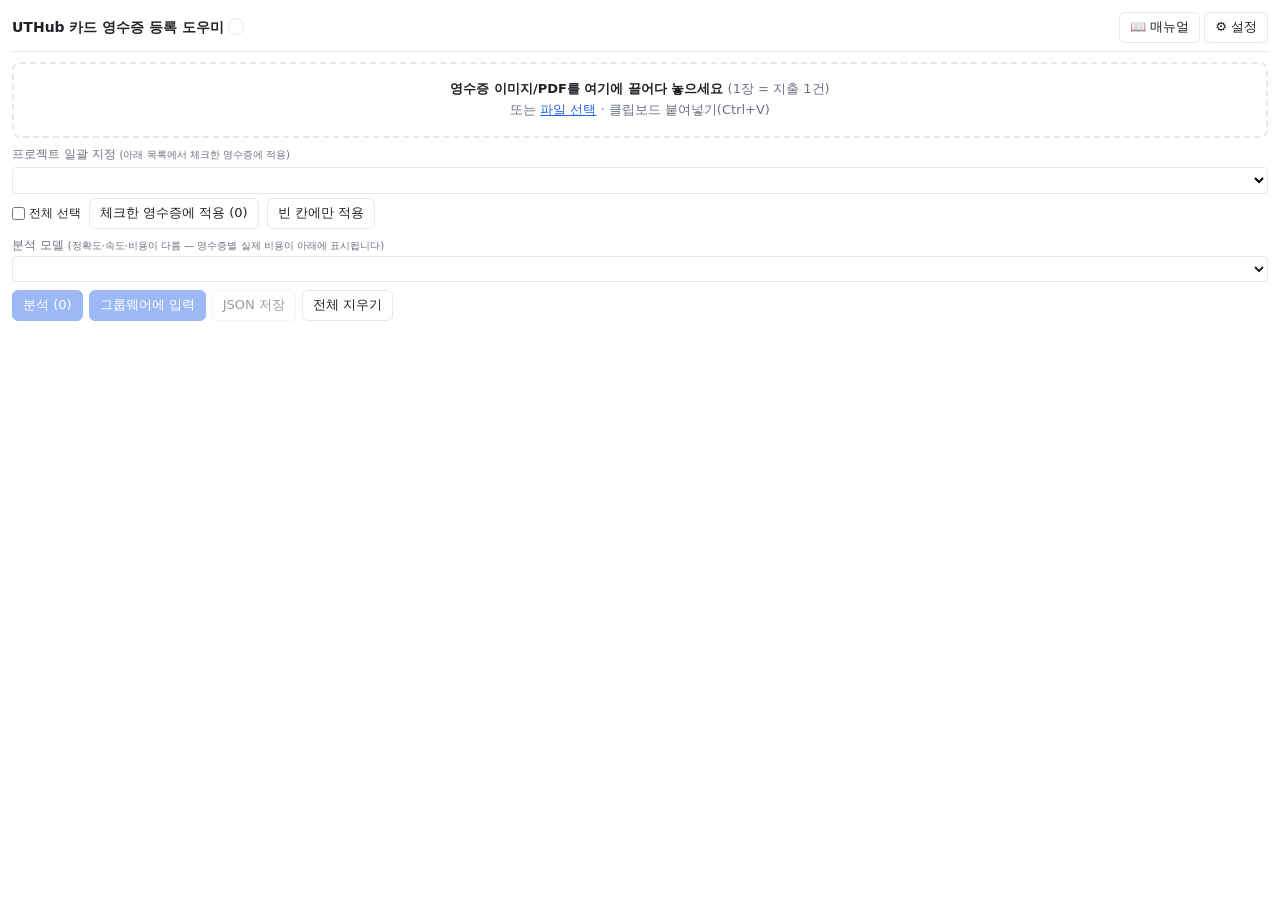
<file: extension/sidepanel/sidepanel.html>
<!doctype html>
<html lang="ko">
<head>
  <meta charset="utf-8">
  <title>UTHub 카드 영수증 등록 도우미</title>
  <link rel="stylesheet" href="sidepanel.css">
</head>
<body>
  <header>
    <h1>UTHub 카드 영수증 등록 도우미 <span id="appVersion" class="ver"></span></h1>
    <div class="row headBtns">
      <button id="btnManual" class="ghost" title="사용 매뉴얼을 새 탭으로 엽니다">📖 매뉴얼</button>
      <button id="btnSettings" class="ghost" title="설정">⚙ 설정</button>
    </div>
  </header>

  <div id="portableBanner" class="portableBanner" hidden></div>
  <div id="updateBanner" hidden></div>

  <!-- 기능 메뉴: sidepanel.js의 FEATURES 목록으로 그린다. 새 기능은 FEATURES에 항목 + 아래 tab-<id> 섹션 추가 -->
  <nav id="tabs" class="tabs" role="tablist"></nav>

  <section id="settings" hidden>
    <label>Claude API 키
      <span id="keyStatus" class="keyStatus"></span>
      <input id="apiKey" type="password" placeholder="sk-ant-..." autocomplete="off">
    </label>
    <div class="row">
      <button id="btnKeyTest" class="ghost">키 확인</button>
      <button id="btnKeyReset" class="ghost danger">키 초기화</button>
      <small id="keyMsg"></small>
    </div>
    <label>모델
      <select id="model"></select>
    </label>
    <div>
      <div class="row">
        <button id="btnLoadMeta" class="ghost">그룹웨어에서 불러오기</button>
        <small id="metaStatus"></small>
      </div>
      <small>지출 유형(대분류·소분류)과 전체 프로젝트를 UTHub에서 불러옵니다. UTHub에 로그인한 탭이 열려 있으면 처음 한 번과 12시간마다 자동으로 불러오며, 지금 바로 새로 받으려면 이 버튼을 누릅니다.</small>
    </div>
    <label>프로젝트 목록 <small>(한 줄에 "ID|이름|별칭1,별칭2" — 별칭은 직접 추가. 파일 이름이 ID·이름·별칭과 비슷하면 자동 선택)</small>
      <textarea id="projects" rows="7"></textarea>
    </label>
    <label>분류 힌트 <small>(예: "스타벅스는 복리후생비", "주유소는 여비교통비(개인차량)")</small>
      <textarea id="hints" rows="3"></textarea>
    </label>
    <label class="check"><input id="recommendProject" type="checkbox"> Claude 프로젝트 추천 사용 <small>(분석할 때 장소 단서로 추천 — 파일 이름이나 직접 고른 프로젝트는 바꾸지 않음. 켜 두면 내 프로젝트 목록·프로젝트 힌트가 Claude로 전송됨)</small></label>
    <label>프로젝트 힌트 <small>(지역·업체와 프로젝트 연결. 예: "김천·동김천 → 26-PRJ-0007", "울산 → 26-PRJ-0006")</small>
      <textarea id="projectHints" rows="3"></textarea>
    </label>
    <fieldset class="approval">
      <legend>결재선 <small>(이름을 쉼표나 띄어쓰기로 구분, 적은 순서대로 지정. 한 번 저장하면 계속 사용. 같은 이름이 여럿이면 "홍길동(부서)")</small></legend>
      <label>합의자 <input id="lineConsensual" type="text" placeholder="없으면 비워 두기"></label>
      <label>승인자 <input id="lineApprover" type="text" placeholder="예: 홍길동, 김철수, 이영희"></label>
      <label>수신자 <input id="lineReceiver" type="text" placeholder="예: 박민수, 최지은"></label>
      <label class="check"><input id="autoApproval" type="checkbox"> 그룹웨어에 입력할 때 결재선도 자동 지정</label>
      <div class="row">
        <button id="btnLine" class="ghost">결재선만 지금 화면에 넣기</button>
        <small>설정 순서대로 정리, 이미 있는 사람은 중복 없이 유지</small>
      </div>
    </fieldset>
    <div class="row">
      <button id="btnSave">저장</button>
      <span id="saveMsg" class="muted"></span>
    </div>
    <details>
      <summary class="muted">진단 도구</summary>
      <div class="row">
        <button id="btnDump" class="ghost">화면 구조 추출</button>
        <small>현재 그룹웨어 화면의 HTML을 파일로 저장합니다.</small>
      </div>
      <div class="row">
        <button id="btnProbe" class="ghost">입력칸 진단</button>
        <small>지급품의 화면의 입력칸 정보를 JSON으로 저장합니다. (대분류를 잠시 바꿨다가 되돌립니다)</small>
      </div>
    </details>
  </section>

  <div id="tab-receipt" class="tabpane">
  <section id="drop">
    <p><strong>영수증 이미지/PDF를 여기에 끌어다 놓으세요</strong> <span class="muted">(1장 = 지출 1건)</span></p>
    <p class="muted">또는 <label class="link">파일 선택<input id="fileInput" type="file" accept="image/*,application/pdf" multiple hidden></label> · 클립보드 붙여넣기(Ctrl+V)</p>
  </section>

  <div class="bulk">
    <label>프로젝트 일괄 지정 <small>(아래 목록에서 체크한 영수증에 적용)</small></label>
    <div class="row">
      <select id="bulkProject"></select>
    </div>
    <div class="row">
      <label class="check"><input id="pickAll" type="checkbox"> 전체 선택</label>
      <button id="btnBulkPicked" class="ghost">체크한 영수증에 적용 (0)</button>
      <button id="btnBulk" class="ghost">빈 칸에만 적용</button>
    </div>
  </div>

  <label class="modelPick">분석 모델 <small>(정확도·속도·비용이 다름 — 영수증별 실제 비용이 아래에 표시됩니다)</small>
    <select id="quickModel"></select>
  </label>

  <div class="toolbar">
    <button id="btnAnalyze" disabled>분석 (0)</button>
    <button id="btnFill" disabled>그룹웨어에 입력</button>
    <button id="btnExport" class="ghost" disabled>JSON 저장</button>
    <button id="btnClear" class="ghost">전체 지우기</button>
  </div>
  <p id="summary" class="muted"></p>

  <ul id="list"></ul>
  </div>

  <div id="tab-budget" class="tabpane" hidden>
    <div class="wipBox">
      <p><strong>실행예산 품의</strong> <span class="wip">기능구현중</span></p>
      <p class="muted">그룹웨어 <b>실행예산 품의(D016)</b> 신규 요청 화면에 엑셀 파일을 올리면 필드 내용을 자동으로 채우는 기능입니다. 현재 개발 중이며, 완성되면 업데이트로 자동 제공됩니다.</p>
      <section class="drop disabled" aria-disabled="true">
        <p><strong>실행예산 엑셀 파일(.xlsx)</strong> <span class="muted">— 준비 중</span></p>
      </section>
    </div>
  </div>

  <template id="tplItem">
    <li class="item">
      <div class="head">
        <input type="checkbox" class="pick" title="일괄 지정 대상으로 선택">
        <img class="thumb" alt="">
        <div class="meta">
          <div class="fname"></div>
          <div class="status"></div>
        </div>
        <button class="remove ghost" title="삭제">✕</button>
      </div>
      <label class="project">프로젝트 <span class="auto muted"></span><span class="unsetTag" hidden>미선택</span><select data-f="project_id"></select></label>
      <div class="fields">
        <div class="grid">
          <label>지출일 <span class="prob" data-p="read"></span><input data-f="date" type="date"></label>
          <label>금액 <span class="prob" data-p="read"></span><input data-f="amount" type="number" step="1"></label>
          <label>유형 대분류 <span class="prob" data-p="category"></span><span class="unsetTag" hidden>미선택</span><select data-f="majorId"></select></label>
          <label>소분류 <span class="prob" data-p="category"></span><span class="unsetTag" hidden>미선택</span><select data-f="minorId"></select></label>
          <label class="wide">내용<input data-f="memo" maxlength="90"></label>
          <label class="wide">가맹점 <small>(참고)</small><input data-f="merchant"></label>
        </div>
        <div class="reason muted"></div>
      </div>
    </li>
  </template>

  <script type="module" src="sidepanel.js"></script>
</body>
</html>
</file>
<file: extension/sidepanel/sidepanel.css>
:root {
  --bg: #ffffff;
  --fg: #1f2328;
  --muted: #6b7280;
  --line: #e5e7eb;
  --accent: #2563eb;
  --warn: #b45309;
  --err: #dc2626;
  --ok: #15803d;
  --card: #f9fafb;
}
* { box-sizing: border-box; }
body { margin: 0; padding: 12px; font: 13px/1.45 "Malgun Gothic", system-ui, sans-serif; background: var(--bg); color: var(--fg); }
header { display: flex; align-items: center; justify-content: space-between; gap: 6px; margin-bottom: 8px; }
h1 { font-size: 14px; line-height: 1.3; margin: 0; min-width: 0; word-break: keep-all; }
h1 .ver { font-size: 11px; font-weight: 500; color: var(--muted); border: 1px solid var(--line); border-radius: 10px; padding: 1px 7px; margin-left: 4px; vertical-align: 2px; }
button { font: inherit; padding: 5px 10px; border: 1px solid var(--accent); background: var(--accent); color: #fff; border-radius: 6px; cursor: pointer; }
button.ghost { background: transparent; color: var(--fg); border-color: var(--line); }
button:disabled { opacity: .45; cursor: default; }
input, select, textarea { font: inherit; width: 100%; padding: 4px 6px; border: 1px solid var(--line); border-radius: 4px; background: #fff; }
label { display: block; color: var(--muted); font-size: 12px; }
label > input, label > select, label > textarea { margin-top: 2px; color: var(--fg); }
small, .muted { color: var(--muted); }
.row { display: flex; gap: 8px; align-items: center; }
#settings { border: 1px solid var(--line); border-radius: 8px; padding: 10px; margin-bottom: 10px; display: grid; gap: 8px; background: var(--card); }
#settings[hidden] { display: none; }
#drop { border: 2px dashed var(--line); border-radius: 8px; padding: 14px; text-align: center; margin-bottom: 8px; }
#drop.over { border-color: var(--accent); background: #eff6ff; }
#drop p { margin: 2px 0; }
.link { color: var(--accent); cursor: pointer; text-decoration: underline; display: inline; font-size: inherit; }
.toolbar { display: flex; flex-wrap: wrap; gap: 6px; }
#summary { margin: 6px 0; }
#list { list-style: none; padding: 0; margin: 0; display: grid; gap: 8px; }
.item { border: 1px solid var(--line); border-radius: 8px; padding: 8px; background: var(--card); }
.item.low { border-color: var(--warn); }
.head { display: flex; gap: 8px; align-items: center; }
.thumb { width: 48px; height: 48px; object-fit: cover; border-radius: 4px; border: 1px solid var(--line); background: #fff; cursor: zoom-in; }
.meta { flex: 1; min-width: 0; }
.fname { font-weight: 600; overflow: hidden; text-overflow: ellipsis; white-space: nowrap; }
.status.err { color: var(--err); }
.status.ok { color: var(--ok); }
.status.warn { color: var(--warn); }
#updateBanner { border: 1px solid var(--accent); background: #eff6ff; border-radius: 8px; padding: 8px 10px; margin-bottom: 8px; display: grid; gap: 4px; }
#updateBanner .row { justify-content: space-between; flex-wrap: wrap; }
#updateBanner[hidden] { display: none; }
.keyStatus { display: block; margin-top: 2px; font-size: 12px; }
.keyStatus.set { color: var(--ok); }
.keyStatus.unset { color: var(--err); }
button.danger { color: var(--err); border-color: #fca5a5; }
#keyMsg.ok { color: var(--ok); }
#keyMsg.err { color: var(--err); }
.bulk { margin-bottom: 8px; display: grid; gap: 4px; }
.bulk .row { flex-wrap: wrap; }
label.check { display: inline-flex; align-items: center; gap: 4px; color: var(--fg); }
label.check input, .pick { width: auto; margin: 0; }
.pick { width: 16px; height: 16px; flex: none; }
.item.picked { border-color: var(--accent); box-shadow: 0 0 0 1px var(--accent); }
.modelPick { margin-bottom: 8px; }
.project { margin-top: 8px; font-weight: 600; color: var(--fg); }
/* 선택 안 된 드롭다운: 빨간 테두리 + "미선택" 표시 */
select.unset { border: 2px solid var(--err); background: #fef2f2; }
.unsetTag { display: inline-block; margin-left: 4px; padding: 0 6px; border-radius: 8px; background: var(--err); color: #fff; font-size: 11px; font-weight: 600; }
.unsetTag[hidden] { display: none; }
/* 분석 확률 배지 */
.prob { display: inline-block; margin-left: 2px; padding: 0 5px; border-radius: 8px; font-size: 11px; font-weight: 600; background: #dcfce7; color: var(--ok); }
.prob.mid { background: #fef3c7; color: var(--warn); }
.prob.low { background: #fee2e2; color: var(--err); }
.prob:empty { display: none; }
.fields { margin-top: 8px; padding-top: 8px; border-top: 1px solid var(--line); }
.fields[hidden] { display: none; }
.grid { display: grid; grid-template-columns: 1fr 1fr; gap: 6px; }
.grid .wide { grid-column: 1 / -1; }
.reason { margin-top: 4px; font-size: 12px; }
fieldset.approval { border: 1px solid var(--line); border-radius: 8px; padding: 8px 10px; margin: 8px 0; display: grid; gap: 6px; }
fieldset.approval legend { font-weight: 600; padding: 0 4px; }

/* 기능 메뉴(탭) */
.tabs { display: flex; gap: 4px; border-bottom: 1px solid var(--line); margin: 4px 0 10px; overflow-x: auto; }
.tabs button { background: none; border: 0; border-bottom: 2px solid transparent; border-radius: 0; color: var(--muted); padding: 6px 8px; white-space: nowrap; cursor: pointer; font: inherit; }
.tabs button.on { color: var(--accent); border-bottom-color: var(--accent); font-weight: 600; }
.wip { display: inline-block; font-size: 10px; font-weight: 600; color: #b45309; background: #fef3c7; border: 1px solid #fcd34d; border-radius: 8px; padding: 0 6px; margin-left: 3px; vertical-align: 1px; }
.wipBox { border: 1px dashed var(--line); border-radius: 8px; padding: 10px; background: var(--card); }
.drop.disabled { border: 2px dashed var(--line); border-radius: 8px; padding: 14px; text-align: center; opacity: .6; margin-top: 8px; }

.headBtns { gap: 4px; margin: 0; flex-shrink: 0; }
.headBtns button { white-space: nowrap; }

/* 새 버전 변경 내용 팝업 */
.modalWrap { position: fixed; inset: 0; z-index: 50; background: rgba(15, 23, 42, .45); display: flex; align-items: center; justify-content: center; padding: 16px; }
.modal { background: var(--bg); border-radius: 10px; box-shadow: 0 10px 30px rgba(0,0,0,.25); width: min(420px, calc(100vw - 32px)); min-width: 0; max-height: 80vh; display: flex; flex-direction: column; }
.modal h2 { font-size: 14px; margin: 0; padding: 12px 14px; border-bottom: 1px solid var(--line); }
.modalBody { padding: 10px 14px; overflow: auto; font-size: 12.5px; }
.modalBody ul { margin: 0; padding-left: 18px; } .modalBody li { margin: 4px 0; }
.modalBody p { margin: 0; color: var(--muted); }
.modalBtns { justify-content: flex-end; flex-wrap: wrap; padding: 10px 14px; border-top: 1px solid var(--line); }

/* 압축 푼 폴더에서 실행 중 경고 */
.portableBanner { margin: 0 0 10px; padding: 8px 10px; border: 1px solid #fca5a5; background: #fef2f2; color: #7f1d1d; border-radius: 8px; font-size: 12px; }
.portableBanner ol { margin: 6px 0; padding-left: 18px; } .portableBanner li { margin: 3px 0; }
.portableBanner code { font-size: 11px; word-break: break-all; }
</file>
